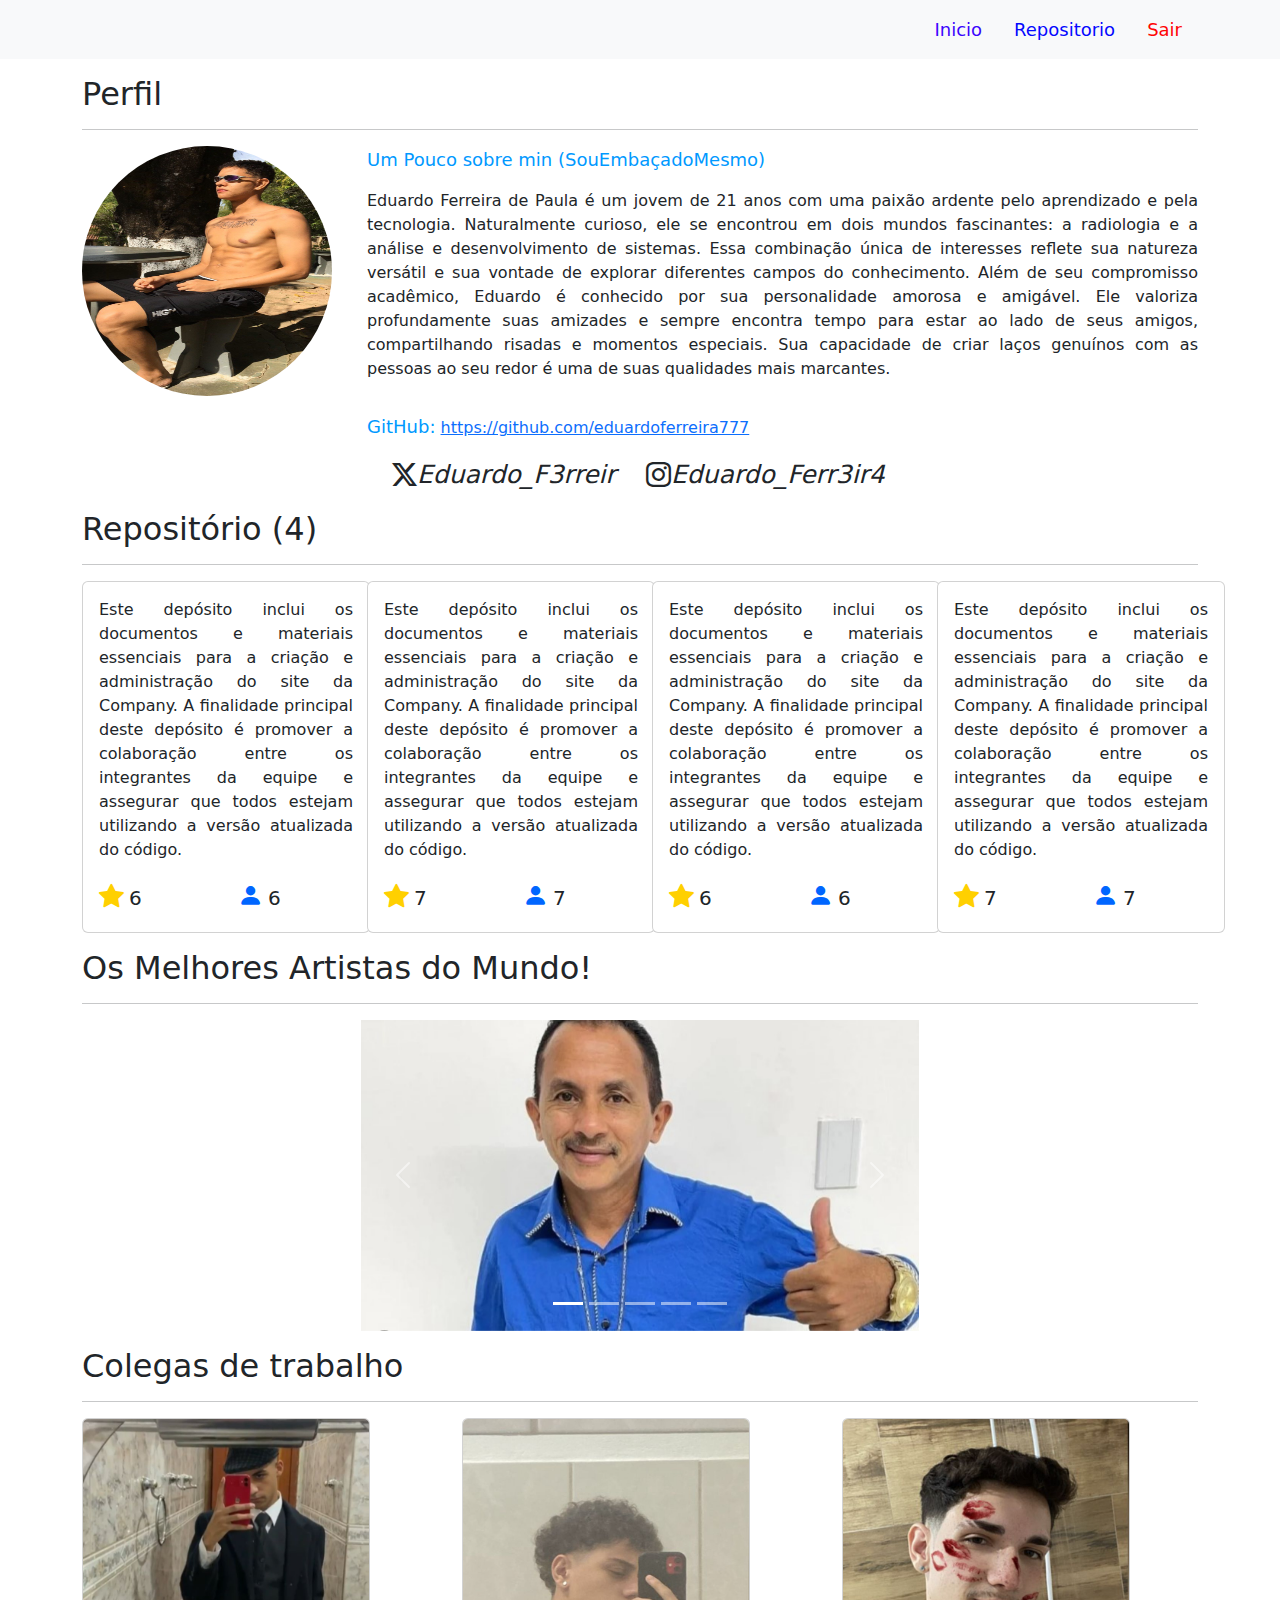
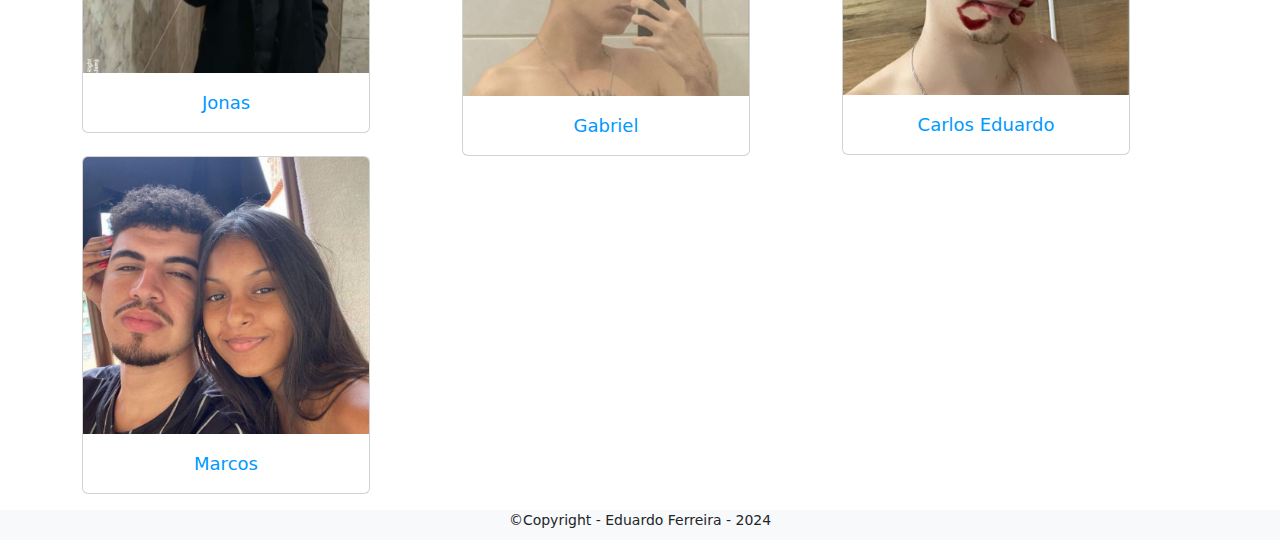
<file: index.html>
<!DOCTYPE html>
<html lang="pt-br">
    <head>
        <meta charset="UTF-8">
        <meta name="viewport" content="width=device-width, initial-scale=1.0">
        <meta http-equiv="Content-Type" content="text/html;charset=UTF-8">
        <link href="https://cdn.jsdelivr.net/npm/bootstrap@5.3.3/dist/css/bootstrap.min.css" rel="stylesheet" integrity="sha384-QWTKZyjpPEjISv5WaRU9OFeRpok6YctnYmDr5pNlyT2bRjXh0JMhjY6hW+ALEwIH" crossorigin="anonymous">
        <link rel="stylesheet" href="https://cdn.jsdelivr.net/npm/bootstrap-icons@1.11.3/font/bootstrap-icons.min.css">
        <link rel="stylesheet" href="style.css">
        <title>PortfolioDoEduardo</title>    
    </head>
    <body>
        <header>
            <nav class="navbar navbar-expand-lg bg-body-tertiary">
                <div class="container">
                    <button class="navbar-toggler" type="button" data-bs-toggle="collapse" data-bs-target="#navbarSupportedContent" aria-controls="navbarSupportedContent" aria-expanded="false" aria-label="Toggle navigation">
                    <span class="navbar-toggler-icon"></span>
                    </button>
                    <div class="collapse navbar-collapse justify-content-end" id="navbarSupportedContent">
                        <ul class="nav align-baseline">
                            <li class="nav-item">
                            <a class="nav-link " style="color: rgb(59, 5, 253); font-size: 18px;" href="index.html">Inicio</a>
                            </li>
                            <li class="nav-item">
                            <a class="nav-link " style="color: rgb(4, 8, 255); font-size: 18px;" href="Repo.HTML">Repositorio</a>
                            </li>
                            <li class="nav-item">
                            <a class="nav-link " style="color: rgb(255, 4, 4); font-size: 18px;" href="#">Sair</a>
                            </li>
                        </ul>
                    </div>
                </div>
            </nav>
        </header>
        <aside>
            <div class="container mt-3">
                <h2>Perfil</h2>
                <hr>
                <div class="row">
                    <div class="col-3">
                        <img src="img/eu.jpg" alt="perfil" class="perfil">
                    </div>
                    <div class="col-9">
                        <p><span class="per-sub">Um Pouco sobre min (SouEmbaçadoMesmo)</span></p>
                        <p class="per-text">
                            Eduardo Ferreira de Paula é um jovem de 21 anos com uma paixão ardente pelo aprendizado e pela tecnologia. Naturalmente curioso, ele se encontrou em dois mundos fascinantes: a radiologia e a análise e desenvolvimento de sistemas. Essa combinação única de interesses reflete sua natureza versátil e sua vontade de explorar diferentes campos do conhecimento.
                            Além de seu compromisso acadêmico, Eduardo é conhecido por sua personalidade amorosa e amigável. Ele valoriza profundamente suas amizades e sempre encontra tempo para estar ao lado de seus amigos, compartilhando risadas e momentos especiais. Sua capacidade de criar laços genuínos com as pessoas ao seu redor é uma de suas qualidades mais marcantes.
                            
                        </p>
                        <div class="row">
                            <div class="col-10">
                                <p>
                                 
                                </p>
                                <p>
                                    <span class="per-sub">GitHub:</span>  <a href="https://github.com/eduardoferreira777">https://github.com/eduardoferreira777</a>
                                </p>
                            </div>
                        </div>
                        <div class="row">
                            <div class="col">
                             <i class="bi bi-twitter-x" id="twt">Eduardo_F3rreir</i>
                                <i class="bi bi-instagram" id="insta">Eduardo_Ferr3ir4</i>
                            </div>
                        </div>
                    </div>
                </div>
            </div>
        </aside>
        <main>
            <div class="container mt-3">
                <h2>Repositório (4)</h2>
                <hr>
                <div class="row">
                    <div class="col-3">
                        <a href="detalhe01.html" class="c-link">
                            <div class="card" style="width: 18rem;">
                                <div class="card-body">
                                <p class="card-text">Este depósito inclui os documentos e materiais essenciais para a criação e administração do site da Company. A finalidade principal deste depósito é promover a colaboração entre os integrantes da equipe e assegurar que todos estejam utilizando a versão atualizada do código.</p>
                                <div class="row">
                                    <div class="col">
                                        <i class="bi bi-star-fill" id="star"></i>
                                        <span class="status">6</span>
                                    </div>
                                    <div class="col">
                                        <i class="bi bi-person-fill" id="pessoa"></i>
                                        <span class="status">6</span>
                                    </div>
                                </div>
                                </div>
                            </div>
                        </a>
                    </div>
                    <div class="col-3">
                        <a href="detalhe02.html" class="c-link">
                            <div class="card" style="width: 18rem;">
                                <div class="card-body">
                                <p class="card-text">Este depósito inclui os documentos e materiais essenciais para a criação e administração do site da Company. A finalidade principal deste depósito é promover a colaboração entre os integrantes da equipe e assegurar que todos estejam utilizando a versão atualizada do código.</p>
                                <div class="row">
                                    <div class="col">
                                        <i class="bi bi-star-fill" id="star"></i>
                                        <span class="status">7</span>
                                    </div>
                                    <div class="col">
                                        <i class="bi bi-person-fill" id="pessoa"></i>
                                        <span class="status">7</span>
                                    </div>
                                </div>
                                </div>
                            </div>
                        </a>
                    </div>
                    <div class="col-3">
                        <a href="detalhe03.html" class="c-link">
                            <div class="card" style="width: 18rem;">
                                <div class="card-body">
                                <p class="card-text">Este depósito inclui os documentos e materiais essenciais para a criação e administração do site da Company. A finalidade principal deste depósito é promover a colaboração entre os integrantes da equipe e assegurar que todos estejam utilizando a versão atualizada do código.</p>
                                <div class="row">
                                    <div class="col">
                                        <i class="bi bi-star-fill" id="star"></i>
                                        <span class="status">6</span>
                                    </div>
                                    <div class="col">
                                        <i class="bi bi-person-fill" id="pessoa"></i>
                                        <span class="status">6</span>
                                    </div>
                                </div>
                                </div>
                            </div>
                        </a>
                    </div>
                    <div class="col-3">
                        <a href="detalhe04.html" class="c-link">
                            <div class="card" style="width: 18rem;">
                                <div class="card-body">
                                <p class="card-text">Este depósito inclui os documentos e materiais essenciais para a criação e administração do site da Company. A finalidade principal deste depósito é promover a colaboração entre os integrantes da equipe e assegurar que todos estejam utilizando a versão atualizada do código.</p>
                                <div class="row">
                                    <div class="col">
                                        <i class="bi bi-star-fill" id="star"></i>
                                        <span class="status">7</span>
                                    </div>
                                    <div class="col">
                                        <i class="bi bi-person-fill" id="pessoa"></i>
                                        <span class="status">7</span>
                                    </div>
                                </div>
                                </div>
                            </div>
                        </a>
                    </div>
                </div>

                 </a>
                    </div>
                </div>
            </div>

            <div class="container mt-3">
                <h2>Os Melhores Artistas do Mundo!</h2>
                <hr>

                <div id="carouselExampleIndicators" class="carousel slide">
                    <div class="carousel-indicators">
                    <button type="button" data-bs-target="#carouselExampleIndicators" data-bs-slide-to="0" class="active" aria-current="true" aria-label="Slide 1"></button>
                    <button type="button" data-bs-target="#carouselExampleIndicators" data-bs-slide-to="1" aria-label="Slide 2"></button>
                    <button type="button" data-bs-target="#carouselExampleIndicators" data-bs-slide-to="2" aria-label="Slide 3"></button>
                    <button type="button" data-bs-target="#carouselExampleIndicators" data-bs-slide-to="3" aria-label="Slide 4"></button>
                    <button type="button" data-bs-target="#carouselExampleIndicators" data-bs-slide-to="4" aria-label="Slide 5"></button>
                    </div>
                    <div class="carousel-inner">
                    <div class="carousel-item active">
                        <img src="img/img1.jpg" class="d-block w-100" alt="imagem 1">
                    </div>
                    <div class="carousel-item">
                        <img src="img/img2.jpg" class="d-block w-100" alt="imagem 2">
                    </div>
                    <div class="carousel-item">
                        <img src="img/img3.jpg" class="d-block w-100" alt="imagem 3">
                    </div>
                    <div class="carousel-item">
                        <img src="img/img4.jpg" class="d-block w-100" alt="imagem 4">
                    </div>
                    <div class="carousel-item">
                        <img src="img/img5.jpg" class="d-block w-100" alt="imagem 5">
                    </div>
                    </div>
                    <button class="carousel-control-prev" type="button" data-bs-target="#carouselExampleIndicators" data-bs-slide="prev">
                    <span class="carousel-control-prev-icon" aria-hidden="true"></span>
                    <span class="visually-hidden">Previous</span>
                    </button>
                    <button class="carousel-control-next" type="button" data-bs-target="#carouselExampleIndicators" data-bs-slide="next">
                    <span class="carousel-control-next-icon" aria-hidden="true"></span>
                    <span class="visually-hidden">Next</span>
                    </button>
                </div>
            </div>
        </main>
        <footer>
            <div class="container mt-3">
                <h2>Colegas de trabalho</h2>
                <hr>
                
                <div class="row">
                    <div class="col">
                        <div class="card" style="width: 18rem;">
                            <img src="img/jonas.jpg" class="card-img-top" alt="pessoa 1">
                            <div class="card-body">
                            <p class="card-text text-center" style="color: rgb(0, 153, 255); font-size: 18px; font-weight: 500;">Jonas</p>
                            </div>
                        </div>
                    </div>
                    <div class="col">
                        <div class="card" style="width: 18rem;">
                            <img src="img/Miller.jpg" class="card-img-top" alt="pessoa 2">
                            <div class="card-body">
                            <p class="card-text text-center" style="color: rgb(0, 153, 255); font-size: 18px; font-weight: 500;">Gabriel</p>
                            </div>
                        </div>
                    </div>
                    <div class="col">
                        <div class="card" style="width: 18rem;">
                            <img src="img/Soares.jpg" class="card-img-top" alt="pessoa 3">
                            <div class="card-body">
                            <p class="card-text text-center" style="color: rgb(0, 153, 255); font-size: 18px; font-weight: 500;">Carlos Eduardo</p>
                            </div>
                        </div>
                    </div>
                    <div class="col">
                        <div class="card" style="width: 18rem;">
                            <img src="img/marcos.jpg" class="card-img-top" alt="pessoa 4">
                            <div class="card-body">
                            <p class="card-text text-center" style="color: rgb(0, 153, 255); font-size: 18px; font-weight: 500;">Marcos</p>
                            </div>
                        </div>
                    </div>
                </div>
            </div>

            <div class="mt-3 rodape">
                <p class="text-center">&copy;Copyright - Eduardo Ferreira - 2024</p>
            </div>
        </footer>

        <script src="https://cdn.jsdelivr.net/npm/bootstrap@5.3.3/dist/js/bootstrap.bundle.min.js" integrity="sha384-YvpcrYf0tY3lHB60NNkmXc5s9fDVZLESaAA55NDzOxhy9GkcIdslK1eN7N6jIeHz" crossorigin="anonymous"></script>    
    </body>
</html>
</file>
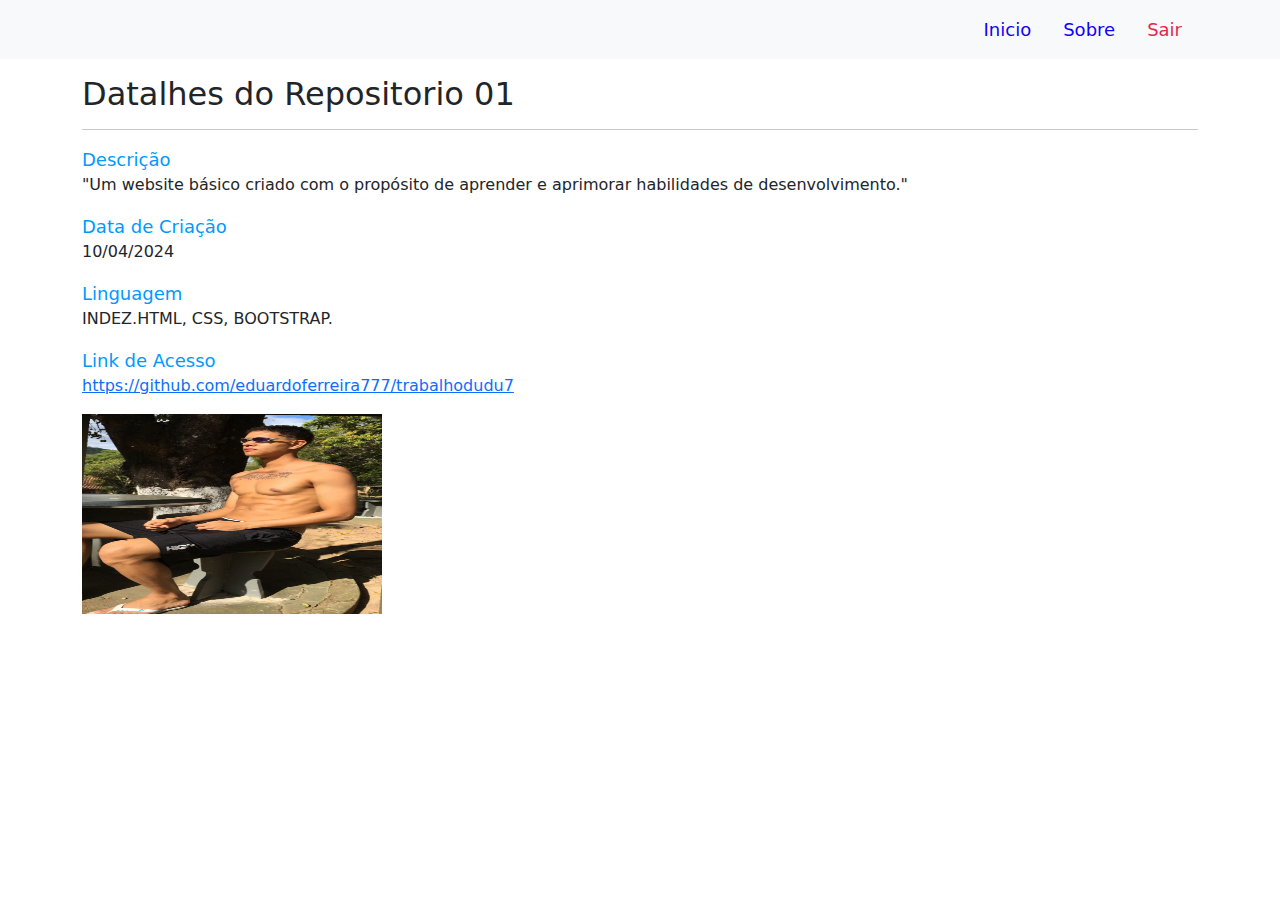
<file: detalhe01.html>
<!DOCTYPE html>
<html lang="pt-br">
    <head>
        <meta charset="UTF-8">
        <meta name="viewport" content="width=device-width, initial-scale=1.0">
        <meta http-equiv="Content-Type" content="text/html;charset=UTF-8">
        <link href="https://cdn.jsdelivr.net/npm/bootstrap@5.3.3/dist/css/bootstrap.min.css" rel="stylesheet" integrity="sha384-QWTKZyjpPEjISv5WaRU9OFeRpok6YctnYmDr5pNlyT2bRjXh0JMhjY6hW+ALEwIH" crossorigin="anonymous">
        <link rel="stylesheet" href="https://cdn.jsdelivr.net/npm/bootstrap-icons@1.11.3/font/bootstrap-icons.min.css">
        <link rel="stylesheet" href="style.css">
        <title>Detalhe Repositorio 01</title>
    </head>
    <body>
        
        <header>
            <nav class="navbar navbar-expand-lg bg-body-tertiary">
                <div class="container">
                    <button class="navbar-toggler" type="button" data-bs-toggle="collapse" data-bs-target="#navbarSupportedContent" aria-controls="navbarSupportedContent" aria-expanded="false" aria-label="Toggle navigation">
                    <span class="navbar-toggler-icon"></span>
                    </button>
                    <div class="collapse navbar-collapse justify-content-end" id="navbarSupportedContent">
                        <ul class="nav align-baseline">
                            <li class="nav-item">
                            <a class="nav-link active" style="color: rgb(17, 0, 255); font-size: 18px;" href="index.html">Inicio</a>
                            </li>
                            <li class="nav-item">
                            <a class="nav-link active" style="color: rgb(17, 0, 255); font-size: 18px;" href="#">Sobre</a>
                            </li>
                            <li class="nav-item">
                            <a class="nav-link active" style="color: rgb(227, 40, 77); font-size: 18px;" href="#">Sair</a>
                            </li>
                        </ul>
                    </div>
                </div>
            </nav>
        </header>

        <main>
            <div class="container mt-3">
                <h2>Datalhes do Repositorio 01</h2>
                <hr>

                <span class="des-title">Descrição</span>
                <p class="des-text">
                    "Um website básico criado com o propósito de aprender e aprimorar habilidades de desenvolvimento."
                </p>

                <span class="des-title">Data de Criação</span>
                <p class="des-text">
                    10/04/2024
                </p>

                <span class="des-title">Linguagem</span>
                <p class="des-text">
                    INDEZ.HTML, CSS, BOOTSTRAP.
                </p>

                <span class="des-title">Link de Acesso</span>
                <p class="des-text">
                     <a href="https://github.com/eduardoferreira777/trabalhodudu7">https://github.com/eduardoferreira777/trabalhodudu7</a>
                </p>

                 <script src="https://cdn.jsdelivr.net/npm/bootstrap@5.3.3/dist/js/bootstrap.bundle.min.js" integrity="sha384-YvpcrYf0tY3lHB60NNkmXc5s9fDVZLESaAA55NDzOxhy9GkcIdslK1eN7N6jIeHz" crossorigin="anonymous"></script>
                 <img src="img/eu.jpg" alt=""width="300" height="200">
    </body>
</html>
</file>
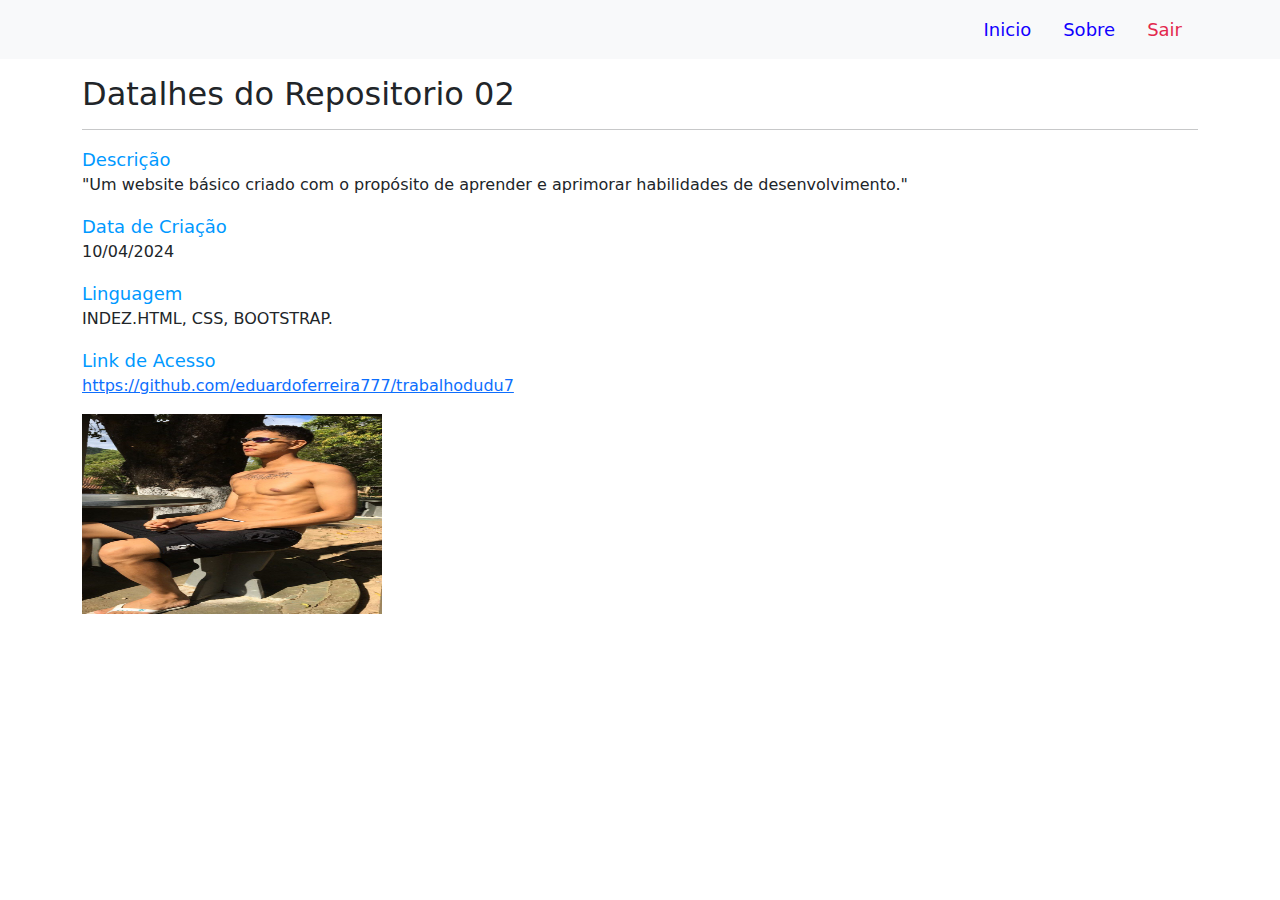
<file: detalhe02.html>
<!DOCTYPE html>
<html lang="pt-br">
    <head>
        <meta charset="UTF-8">
        <meta name="viewport" content="width=device-width, initial-scale=1.0">
        <meta http-equiv="Content-Type" content="text/html;charset=UTF-8">
        <link href="https://cdn.jsdelivr.net/npm/bootstrap@5.3.3/dist/css/bootstrap.min.css" rel="stylesheet" integrity="sha384-QWTKZyjpPEjISv5WaRU9OFeRpok6YctnYmDr5pNlyT2bRjXh0JMhjY6hW+ALEwIH" crossorigin="anonymous">
        <link rel="stylesheet" href="https://cdn.jsdelivr.net/npm/bootstrap-icons@1.11.3/font/bootstrap-icons.min.css">
        <link rel="stylesheet" href="style.css">
        <title>Detalhe Repositorio 02</title>
    </head>
    <body>
        
        <header>
            <nav class="navbar navbar-expand-lg bg-body-tertiary">
                <div class="container">
                    <button class="navbar-toggler" type="button" data-bs-toggle="collapse" data-bs-target="#navbarSupportedContent" aria-controls="navbarSupportedContent" aria-expanded="false" aria-label="Toggle navigation">
                    <span class="navbar-toggler-icon"></span>
                    </button>
                    <div class="collapse navbar-collapse justify-content-end" id="navbarSupportedContent">
                        <ul class="nav align-baseline">
                            <li class="nav-item">
                            <a class="nav-link active" style="color: rgb(17, 0, 255); font-size: 18px;" href="index.html">Inicio</a>
                            </li>
                            <li class="nav-item">
                            <a class="nav-link active" style="color: rgb(17, 0, 255); font-size: 18px;" href="#">Sobre</a>
                            </li>
                            <li class="nav-item">
                            <a class="nav-link active" style="color: rgb(227, 40, 77); font-size: 18px;" href="#">Sair</a>
                            </li>
                        </ul>
                    </div>
                </div>
            </nav>
        </header>

        <main>
            <div class="container mt-3">
                <h2>Datalhes do Repositorio 02</h2>
                <hr>

                <span class="des-title">Descrição</span>
                <p class="des-text">
                    "Um website básico criado com o propósito de aprender e aprimorar habilidades de desenvolvimento."
                </p>

                <span class="des-title">Data de Criação</span>
                <p class="des-text">
                    10/04/2024
                </p>

                <span class="des-title">Linguagem</span>
                <p class="des-text">
                    INDEZ.HTML, CSS, BOOTSTRAP.
                </p>

                <span class="des-title">Link de Acesso</span>
                <p class="des-text">
                     <a href="https://github.com/eduardoferreira777/trabalhodudu7">https://github.com/eduardoferreira777/trabalhodudu7</a>
                </p>

                 <script src="https://cdn.jsdelivr.net/npm/bootstrap@5.3.3/dist/js/bootstrap.bundle.min.js" integrity="sha384-YvpcrYf0tY3lHB60NNkmXc5s9fDVZLESaAA55NDzOxhy9GkcIdslK1eN7N6jIeHz" crossorigin="anonymous"></script>
                 <img src="img/eu.jpg" alt=""width="300" height="200">
    </body>
</html>
</file>
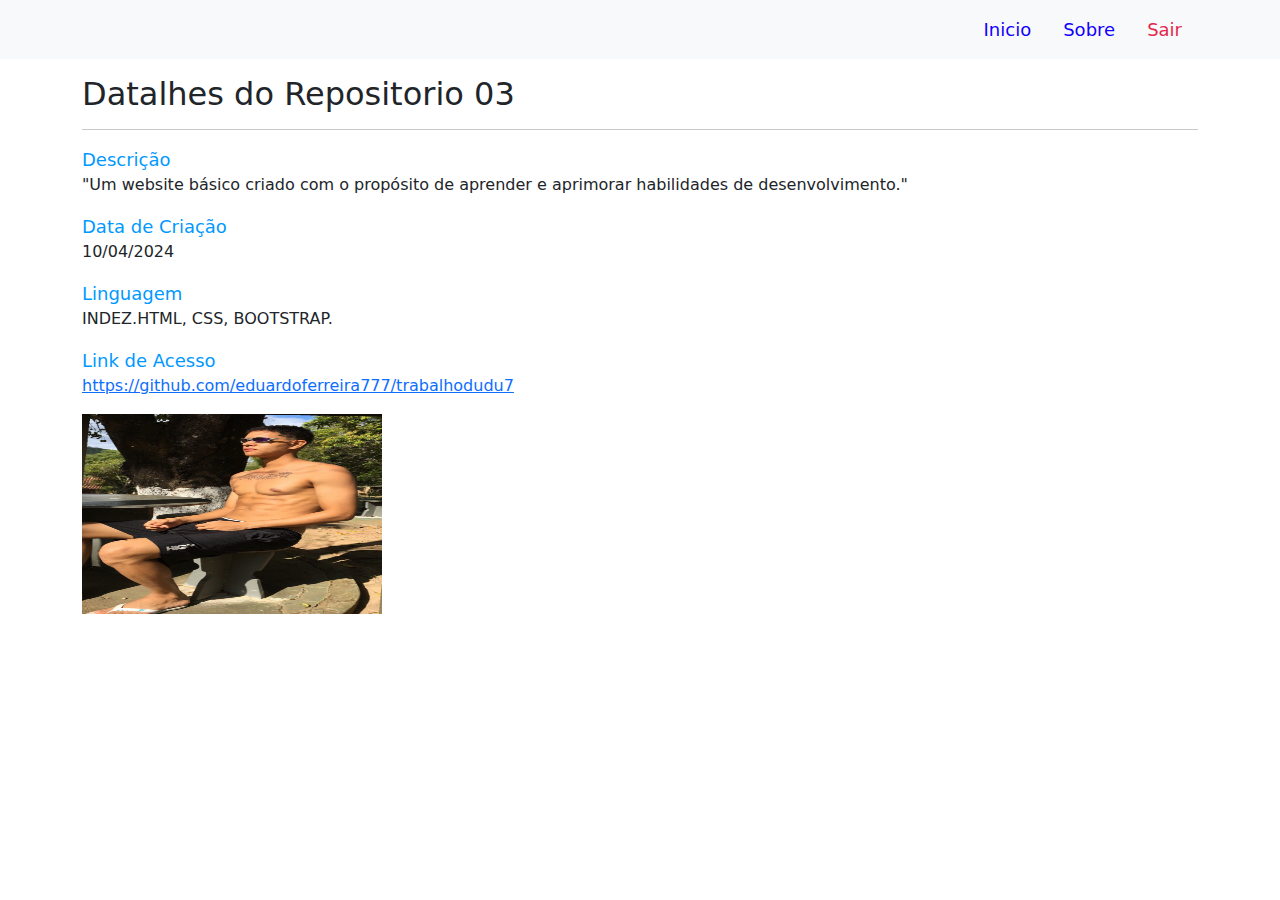
<file: detalhe03.html>
<!DOCTYPE html>
<html lang="pt-br">
    <head>
        <meta charset="UTF-8">
        <meta name="viewport" content="width=device-width, initial-scale=1.0">
        <meta http-equiv="Content-Type" content="text/html;charset=UTF-8">
        <link href="https://cdn.jsdelivr.net/npm/bootstrap@5.3.3/dist/css/bootstrap.min.css" rel="stylesheet" integrity="sha384-QWTKZyjpPEjISv5WaRU9OFeRpok6YctnYmDr5pNlyT2bRjXh0JMhjY6hW+ALEwIH" crossorigin="anonymous">
        <link rel="stylesheet" href="https://cdn.jsdelivr.net/npm/bootstrap-icons@1.11.3/font/bootstrap-icons.min.css">
        <link rel="stylesheet" href="style.css">
        <title>Detalhe Repositorio 03</title>
    </head>
    <body>
        
        <header>
            <nav class="navbar navbar-expand-lg bg-body-tertiary">
                <div class="container">
                    <button class="navbar-toggler" type="button" data-bs-toggle="collapse" data-bs-target="#navbarSupportedContent" aria-controls="navbarSupportedContent" aria-expanded="false" aria-label="Toggle navigation">
                    <span class="navbar-toggler-icon"></span>
                    </button>
                    <div class="collapse navbar-collapse justify-content-end" id="navbarSupportedContent">
                        <ul class="nav align-baseline">
                            <li class="nav-item">
                            <a class="nav-link active" style="color: rgb(17, 0, 255); font-size: 18px;" href="index.html">Inicio</a>
                            </li>
                            <li class="nav-item">
                            <a class="nav-link active" style="color: rgb(17, 0, 255); font-size: 18px;" href="#">Sobre</a>
                            </li>
                            <li class="nav-item">
                            <a class="nav-link active" style="color: rgb(227, 40, 77); font-size: 18px;" href="#">Sair</a>
                            </li>
                        </ul>
                    </div>
                </div>
            </nav>
        </header>

        <main>
            <div class="container mt-3">
                <h2>Datalhes do Repositorio 03</h2>
                <hr>

                <span class="des-title">Descrição</span>
                <p class="des-text">
                    "Um website básico criado com o propósito de aprender e aprimorar habilidades de desenvolvimento."
                </p>

                <span class="des-title">Data de Criação</span>
                <p class="des-text">
                    10/04/2024
                </p>

                <span class="des-title">Linguagem</span>
                <p class="des-text">
                    INDEZ.HTML, CSS, BOOTSTRAP.
                </p>

                <span class="des-title">Link de Acesso</span>
                <p class="des-text">
                     <a href="https://github.com/eduardoferreira777/trabalhodudu7">https://github.com/eduardoferreira777/trabalhodudu7</a>
                </p>

                 <script src="https://cdn.jsdelivr.net/npm/bootstrap@5.3.3/dist/js/bootstrap.bundle.min.js" integrity="sha384-YvpcrYf0tY3lHB60NNkmXc5s9fDVZLESaAA55NDzOxhy9GkcIdslK1eN7N6jIeHz" crossorigin="anonymous"></script>
                 <img src="img/eu.jpg" alt=""width="300" height="200">
    </body>
</html>
</file>
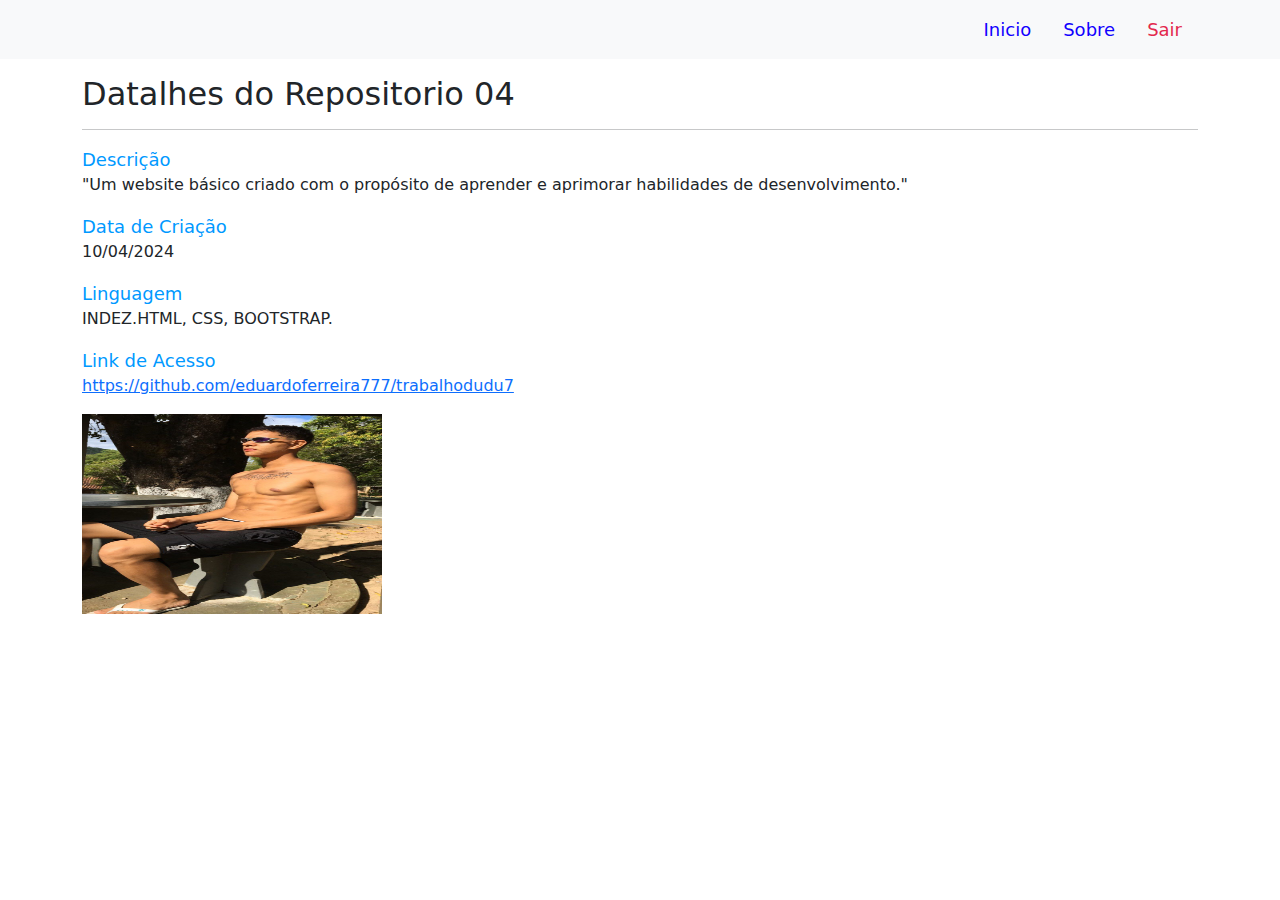
<file: detalhe04.html>
<!DOCTYPE html>
<html lang="pt-br">
    <head>
        <meta charset="UTF-8">
        <meta name="viewport" content="width=device-width, initial-scale=1.0">
        <meta http-equiv="Content-Type" content="text/html;charset=UTF-8">
        <link href="https://cdn.jsdelivr.net/npm/bootstrap@5.3.3/dist/css/bootstrap.min.css" rel="stylesheet" integrity="sha384-QWTKZyjpPEjISv5WaRU9OFeRpok6YctnYmDr5pNlyT2bRjXh0JMhjY6hW+ALEwIH" crossorigin="anonymous">
        <link rel="stylesheet" href="https://cdn.jsdelivr.net/npm/bootstrap-icons@1.11.3/font/bootstrap-icons.min.css">
        <link rel="stylesheet" href="style.css">
        <title>Detalhe Repositorio 04</title>
    </head>
    <body>
        
        <header>
            <nav class="navbar navbar-expand-lg bg-body-tertiary">
                <div class="container">
                    <button class="navbar-toggler" type="button" data-bs-toggle="collapse" data-bs-target="#navbarSupportedContent" aria-controls="navbarSupportedContent" aria-expanded="false" aria-label="Toggle navigation">
                    <span class="navbar-toggler-icon"></span>
                    </button>
                    <div class="collapse navbar-collapse justify-content-end" id="navbarSupportedContent">
                        <ul class="nav align-baseline">
                            <li class="nav-item">
                            <a class="nav-link active" style="color: rgb(17, 0, 255); font-size: 18px;" href="index.html">Inicio</a>
                            </li>
                            <li class="nav-item">
                            <a class="nav-link active" style="color: rgb(17, 0, 255); font-size: 18px;" href="#">Sobre</a>
                            </li>
                            <li class="nav-item">
                            <a class="nav-link active" style="color: rgb(227, 40, 77); font-size: 18px;" href="#">Sair</a>
                            </li>
                        </ul>
                    </div>
                </div>
            </nav>
        </header>

        <main>
            <div class="container mt-3">
                <h2>Datalhes do Repositorio 04</h2>
                <hr>

                <span class="des-title">Descrição</span>
                <p class="des-text">
                    "Um website básico criado com o propósito de aprender e aprimorar habilidades de desenvolvimento."
                </p>

                <span class="des-title">Data de Criação</span>
                <p class="des-text">
                    10/04/2024
                </p>

                <span class="des-title">Linguagem</span>
                <p class="des-text">
                    INDEZ.HTML, CSS, BOOTSTRAP.
                </p>

                <span class="des-title">Link de Acesso</span>
                <p class="des-text">
                     <a href="https://github.com/eduardoferreira777/trabalhodudu7">https://github.com/eduardoferreira777/trabalhodudu7</a>
                </p>

                 <script src="https://cdn.jsdelivr.net/npm/bootstrap@5.3.3/dist/js/bootstrap.bundle.min.js" integrity="sha384-YvpcrYf0tY3lHB60NNkmXc5s9fDVZLESaAA55NDzOxhy9GkcIdslK1eN7N6jIeHz" crossorigin="anonymous"></script>
                 <img src="img/eu.jpg" alt=""width="300" height="200">
    </body>
</html>
</file>
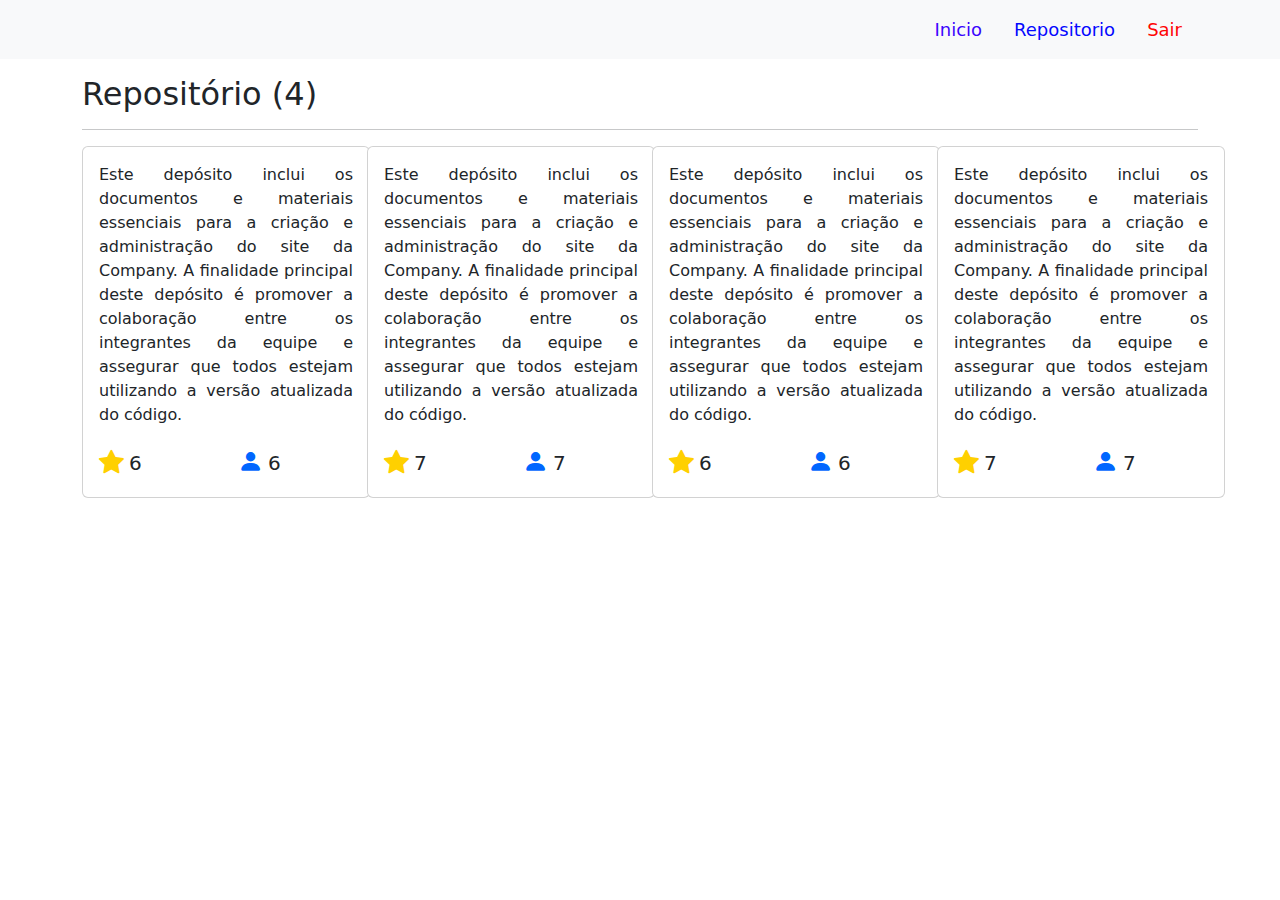
<file: Repo.HTML>
<!DOCTYPE html>
<html lang="pt-br">
    <head>
        <meta charset="UTF-8">
        <meta name="viewport" content="width=device-width, initial-scale=1.0">
        <meta http-equiv="Content-Type" content="text/html;charset=UTF-8">
        <link href="https://cdn.jsdelivr.net/npm/bootstrap@5.3.3/dist/css/bootstrap.min.css" rel="stylesheet" integrity="sha384-QWTKZyjpPEjISv5WaRU9OFeRpok6YctnYmDr5pNlyT2bRjXh0JMhjY6hW+ALEwIH" crossorigin="anonymous">
        <link rel="stylesheet" href="https://cdn.jsdelivr.net/npm/bootstrap-icons@1.11.3/font/bootstrap-icons.min.css">
        <link rel="stylesheet" href="style.css">
        <title>PortfolioDoEduardo</title>    
    </head>
    <body>
        <header>
            <nav class="navbar navbar-expand-lg bg-body-tertiary">
                <div class="container">
                    <button class="navbar-toggler" type="button" data-bs-toggle="collapse" data-bs-target="#navbarSupportedContent" aria-controls="navbarSupportedContent" aria-expanded="false" aria-label="Toggle navigation">
                    <span class="navbar-toggler-icon"></span>
                    </button>
                    <div class="collapse navbar-collapse justify-content-end" id="navbarSupportedContent">
                        <ul class="nav align-baseline">
                            <li class="nav-item">
                            <a class="nav-link " style="color: rgb(59, 5, 253); font-size: 18px;" href="index.html">Inicio</a>
                            </li>
                            <li class="nav-item">
                            <a class="nav-link " style="color: rgb(4, 8, 255); font-size: 18px;" href="Repo.HTML">Repositorio</a>
                            </li>
                            <li class="nav-item">
                            <a class="nav-link " style="color: rgb(255, 4, 4); font-size: 18px;" href="#">Sair</a>
                            </li>
                        </ul>
                    </div>
                </div>
            </nav>
        </header>

        <div class="container mt-3">
            <h2>Repositório (4)</h2>
            <hr>
            <div class="row">
                <div class="col-3">
                    <a href="detalhe01.html" class="c-link">
                        <div class="card" style="width: 18rem;">
                            <div class="card-body">
                            <p class="card-text">Este depósito inclui os documentos e materiais essenciais para a criação e administração do site da Company. A finalidade principal deste depósito é promover a colaboração entre os integrantes da equipe e assegurar que todos estejam utilizando a versão atualizada do código.</p>
                            <div class="row">
                                <div class="col">
                                    <i class="bi bi-star-fill" id="star"></i>
                                    <span class="status">6</span>
                                </div>
                                <div class="col">
                                    <i class="bi bi-person-fill" id="pessoa"></i>
                                    <span class="status">6</span>
                                </div>
                            </div>
                            </div>
                        </div>
                    </a>
                </div>
                <div class="col-3">
                    <a href="detalhe02.html" class="c-link">
                        <div class="card" style="width: 18rem;">
                            <div class="card-body">
                            <p class="card-text">Este depósito inclui os documentos e materiais essenciais para a criação e administração do site da Company. A finalidade principal deste depósito é promover a colaboração entre os integrantes da equipe e assegurar que todos estejam utilizando a versão atualizada do código.</p>
                            <div class="row">
                                <div class="col">
                                    <i class="bi bi-star-fill" id="star"></i>
                                    <span class="status">7</span>
                                </div>
                                <div class="col">
                                    <i class="bi bi-person-fill" id="pessoa"></i>
                                    <span class="status">7</span>
                                </div>
                            </div>
                            </div>
                        </div>
                    </a>
                </div>
                <div class="col-3">
                    <a href="detalhe03.html" class="c-link">
                        <div class="card" style="width: 18rem;">
                            <div class="card-body">
                            <p class="card-text">Este depósito inclui os documentos e materiais essenciais para a criação e administração do site da Company. A finalidade principal deste depósito é promover a colaboração entre os integrantes da equipe e assegurar que todos estejam utilizando a versão atualizada do código.</p>
                            <div class="row">
                                <div class="col">
                                    <i class="bi bi-star-fill" id="star"></i>
                                    <span class="status">6</span>
                                </div>
                                <div class="col">
                                    <i class="bi bi-person-fill" id="pessoa"></i>
                                    <span class="status">6</span>
                                </div>
                            </div>
                            </div>
                        </div>
                    </a>
                </div>
                <div class="col-3">
                    <a href="detalhe04.html" class="c-link">
                        <div class="card" style="width: 18rem;">
                            <div class="card-body">
                            <p class="card-text">Este depósito inclui os documentos e materiais essenciais para a criação e administração do site da Company. A finalidade principal deste depósito é promover a colaboração entre os integrantes da equipe e assegurar que todos estejam utilizando a versão atualizada do código.</p>
                            <div class="row">
                                <div class="col">
                                    <i class="bi bi-star-fill" id="star"></i>
                                    <span class="status">7</span>
                                </div>
                                <div class="col">
                                    <i class="bi bi-person-fill" id="pessoa"></i>
                                    <span class="status">7</span>
                                </div>
                            </div>
                            </div>
                        </div>
                    </a>
                </div>
            </div>
</file>
<file: style.css>
p{
    text-align: justify;
}

/* Inicio Perfil */
.perfil{
    border-radius: 50%;
    width: 250px;
    height: 250px;
}

.per-sub{
    color: rgb(0, 153, 255);
    font-size: 18px;
    font-weight: 500;
}

#fb{
    font-size: 25px;
}

#twt{
    font-size: 25px;
    margin-left: 25px;
    margin-right: 25px;
}

#insta{
    font-size: 25px;
}

.per-text{
    font-size: 16px;
}

#star{
    font-size: 25px;
    color: rgb(255, 208, 0);
}

#pessoa{
    font-size: 25px;
    color: rgb(0, 102, 255);
}

#person-icon{
    font-size: 25px;
    color: rgb(0, 102, 255);
}

.person-text{
    font-size: 20px;
    font-weight: 500;
}

/* Fim Perfil */
/* Inicio Repositorio */

.status{
    font-size: 20px;
    font-weight: 500;
}

.c-link{
    text-decoration: none;
    cursor: pointer;
}

/* Fim Repositorio */
/* Inicio Carrousel */

#carouselExampleIndicators{
    margin: 0 auto;
    width: 50%;
}

.carousel-item img {
    object-fit: cover;
}

/* Fim Carrousel */
/* Inicio Rodapé */

.rodape{
    height: 30px;
    background-color: #F8F9FA;
    font-weight: 500;
    font-size: 14px;
}

/* Fim Rodapé */
/* Inicio Detalhe Repositorio */

.des-title{
    color: rgb(0, 153, 255);
    font-size: 18px;
    font-weight: 500;
}

.des-text{
    font-size: 16px;
}

.top{
    outline: none;
    background-color: rgb(0, 153, 255);
    border: none;
    border-radius: 20px;
    padding: 5px;
    width: 100px;
    margin-right: 10px;
    color: black;
}

.icones{
    display: flex;
    flex-direction: column;
    position: absolute;
    left: 80%;
    bottom: 51%;
}

.icones-s{
    flex-direction: row;
}

.icones-p{
    flex-direction: row;
}

/* Fim Detalhe Repositorio*/
</file>
